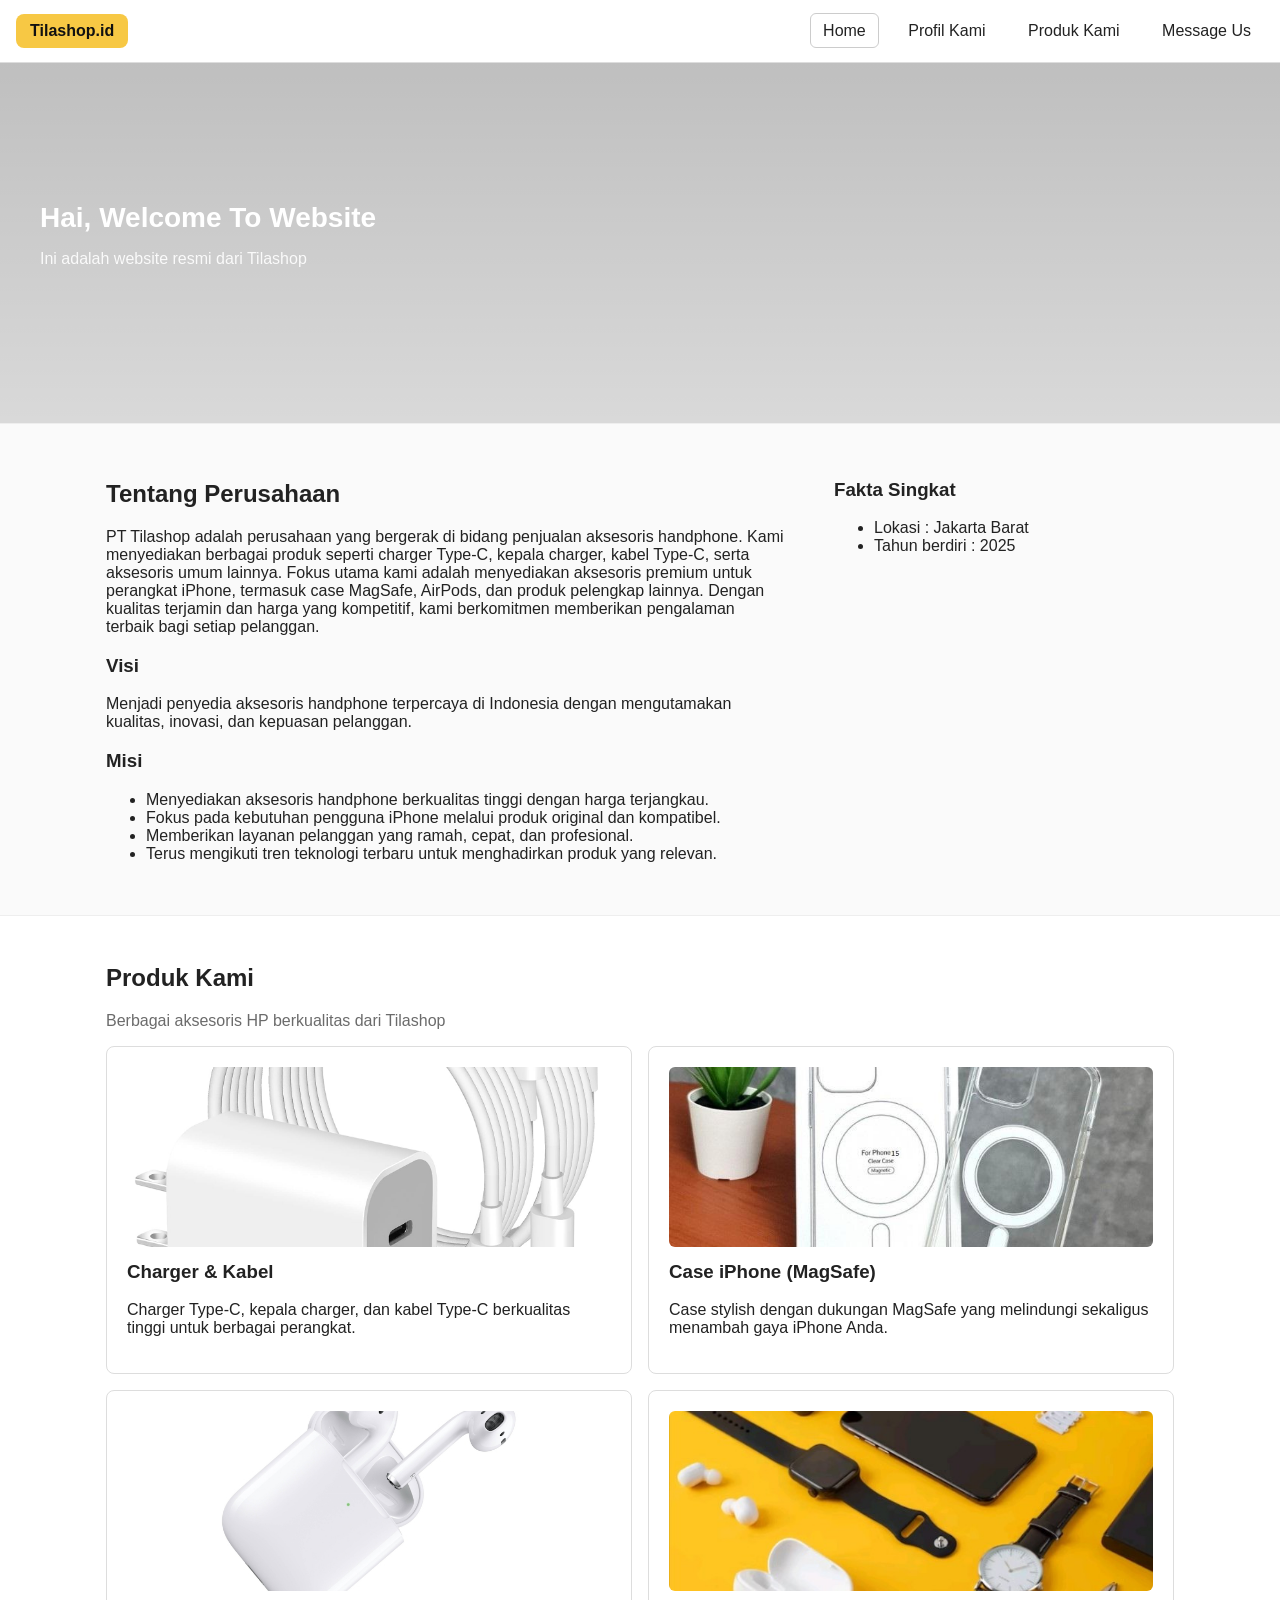
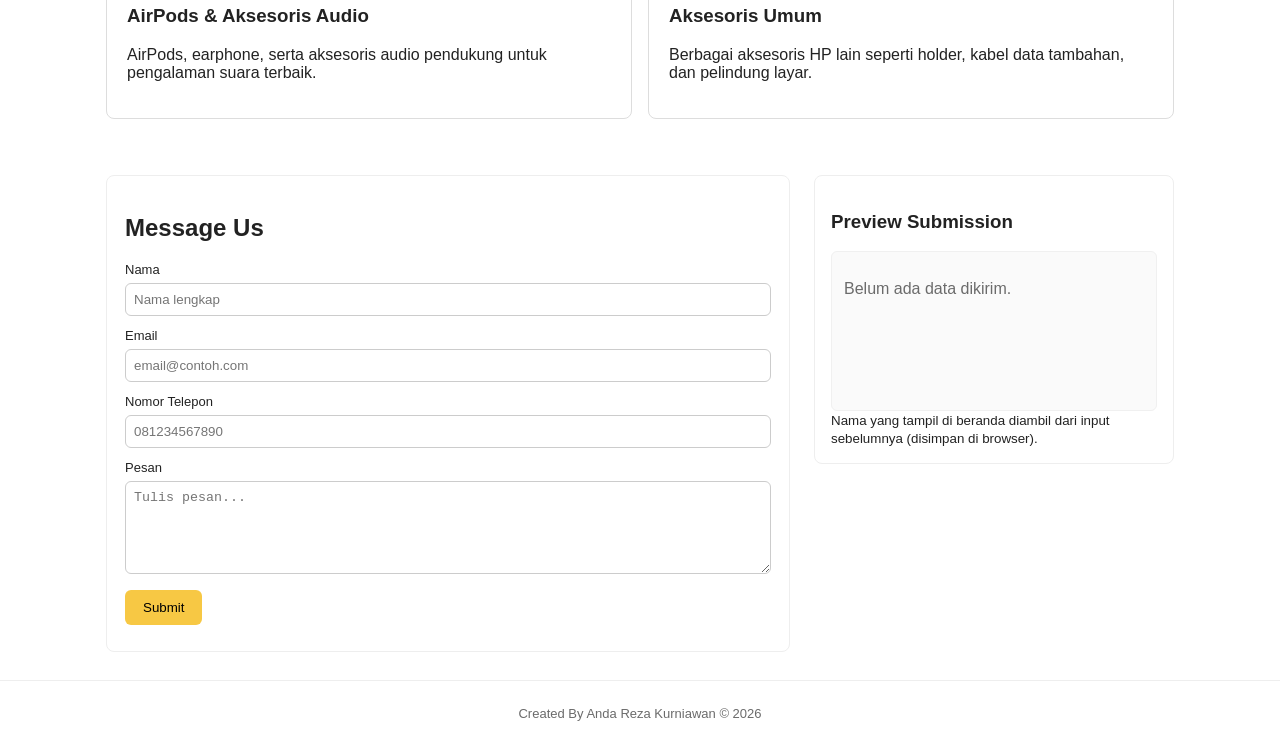
<file: index.html>
<!doctype html>
<html lang="id">
<head>
  <meta charset="utf-8" />
  <meta name="viewport" content="width=device-width,initial-scale=1" />
  <title>Perusahaan Contoh - Beranda</title>
  <link rel="stylesheet" href="css/style.css" />
</head>
<body>
  <header class="site-header">
    <div class="topbar">
      <div class="logo">Tilashop.id</div>
      <nav class="nav">
        <a href="index.html" class="active">Home</a>
        <a href="profile.html">Profil Kami</a>
        <a href="#products">Produk Kami</a>
        <a href="#contact">Message Us</a>
      </nav>
    </div>
  </header>

  <main>
    <!-- Banner -->
    <section class="banner">
      <div class="banner-overlay">
        <h1 id="greeting">Hi, Selamat Datang di Tilashop</h1>
        <p class="sub">Ini adalah website resmi dari Tilashop</p>
      </div>
    </section>

    <!-- About & Vision -->
    <section class="about">
      <div class="container">
        <article class="about-left">
          <h2>Tentang Perusahaan</h2>
          <p>
            PT Tilashop adalah perusahaan yang bergerak di bidang penjualan aksesoris handphone. 
            Kami menyediakan berbagai produk seperti charger Type-C, kepala charger, kabel Type-C, serta aksesoris umum lainnya. Fokus utama kami adalah menyediakan aksesoris premium untuk perangkat iPhone, termasuk case MagSafe, AirPods, dan produk pelengkap lainnya. 
            Dengan kualitas terjamin dan harga yang kompetitif, kami berkomitmen memberikan pengalaman terbaik bagi setiap pelanggan.
          </p>

          <h3>Visi</h3>
          <p>Menjadi penyedia aksesoris handphone terpercaya di Indonesia dengan mengutamakan kualitas, inovasi, dan kepuasan pelanggan.</p>

          <h3>Misi</h3>
          <ul>
            <li>Menyediakan aksesoris handphone berkualitas tinggi dengan harga terjangkau.</li>
            <li>Fokus pada kebutuhan pengguna iPhone melalui produk original dan kompatibel.</li>
            <li>Memberikan layanan pelanggan yang ramah, cepat, dan profesional.</li>
            <li>Terus mengikuti tren teknologi terbaru untuk menghadirkan produk yang relevan.</li>
          </ul>
        </article>

        <aside class="about-right">
          <h3>Fakta Singkat</h3>
          <ul>
            <li>Lokasi : Jakarta Barat</li>
            <li>Tahun berdiri : 2025</li>
          </ul>
        </aside>
      </div>
    </section>

    
   
<!-- Produk Kami -->
<section id="products" class="products">
  <div class="container">
    <h2>Produk Kami</h2>
    <p class="muted">Berbagai aksesoris HP berkualitas dari Tilashop</p>
    <div class="cards">
      
      <div class="card">
        <img src="img/charger.jpg" alt="Charger & Kabel">
        <h3>Charger & Kabel</h3>
        <p>Charger Type-C, kepala charger, dan kabel Type-C berkualitas tinggi untuk berbagai perangkat.</p>
      </div>

      <div class="card">
        <img src="img/case-magsafe.jpg" alt="Case iPhone MagSafe">
        <h3>Case iPhone (MagSafe)</h3>
        <p>Case stylish dengan dukungan MagSafe yang melindungi sekaligus menambah gaya iPhone Anda.</p>
      </div>

      <div class="card">
        <img src="img/airpods.jpg" alt="AirPods & Aksesoris Audio">
        <h3>AirPods & Aksesoris Audio</h3>
        <p>AirPods, earphone, serta aksesoris audio pendukung untuk pengalaman suara terbaik.</p>
      </div>

      <div class="card">
        <img src="img/aksesoris.jpg" alt="Aksesoris Umum">
        <h3>Aksesoris Umum</h3>
        <p>Berbagai aksesoris HP lain seperti holder, kabel data tambahan, dan pelindung layar.</p>
      </div>

    </div>
  </div>
</section>


    <!-- Contact / Message Us -->
    <section id="contact" class="contact">
      <div class="container contact-grid">
        <div class="contact-form">
          <h2>Message Us</h2>
          <form id="contactForm" novalidate>
            <label for="name">Nama</label>
            <input id="name" name="name" type="text" placeholder="Nama lengkap" />

            <label for="email">Email</label>
            <input id="email" name="email" type="email" placeholder="email@contoh.com" />

            <label for="phone">Nomor Telepon</label>
            <input id="phone" name="phone" type="tel" placeholder="081234567890" />

            <label for="message">Pesan</label>
            <textarea id="message" name="message" rows="5" placeholder="Tulis pesan..."></textarea>

            <div class="form-actions">
              <button type="submit" id="submitBtn">Submit</button>
            </div>
            <div id="formErrors" class="errors" aria-live="polite"></div>
          </form>
        </div>

        <div class="contact-preview">
          <h3>Preview Submission</h3>
          <div id="previewBox" class="preview-box">
            <p class="muted">Belum ada data dikirim.</p>
          </div>

          <div class="note">
            <small>Nama yang tampil di beranda diambil dari input sebelumnya (disimpan di browser).</small>
          </div>
        </div>
      </div>
    </section>

  </main>

  <footer class="site-footer">
    <div class="container">
      <p>Created By Anda Reza Kurniawan &copy; <span id="year"></span></p>
    </div>
  </footer>

  <script src="js/script.js"></script>
</body>
</html>
</file>
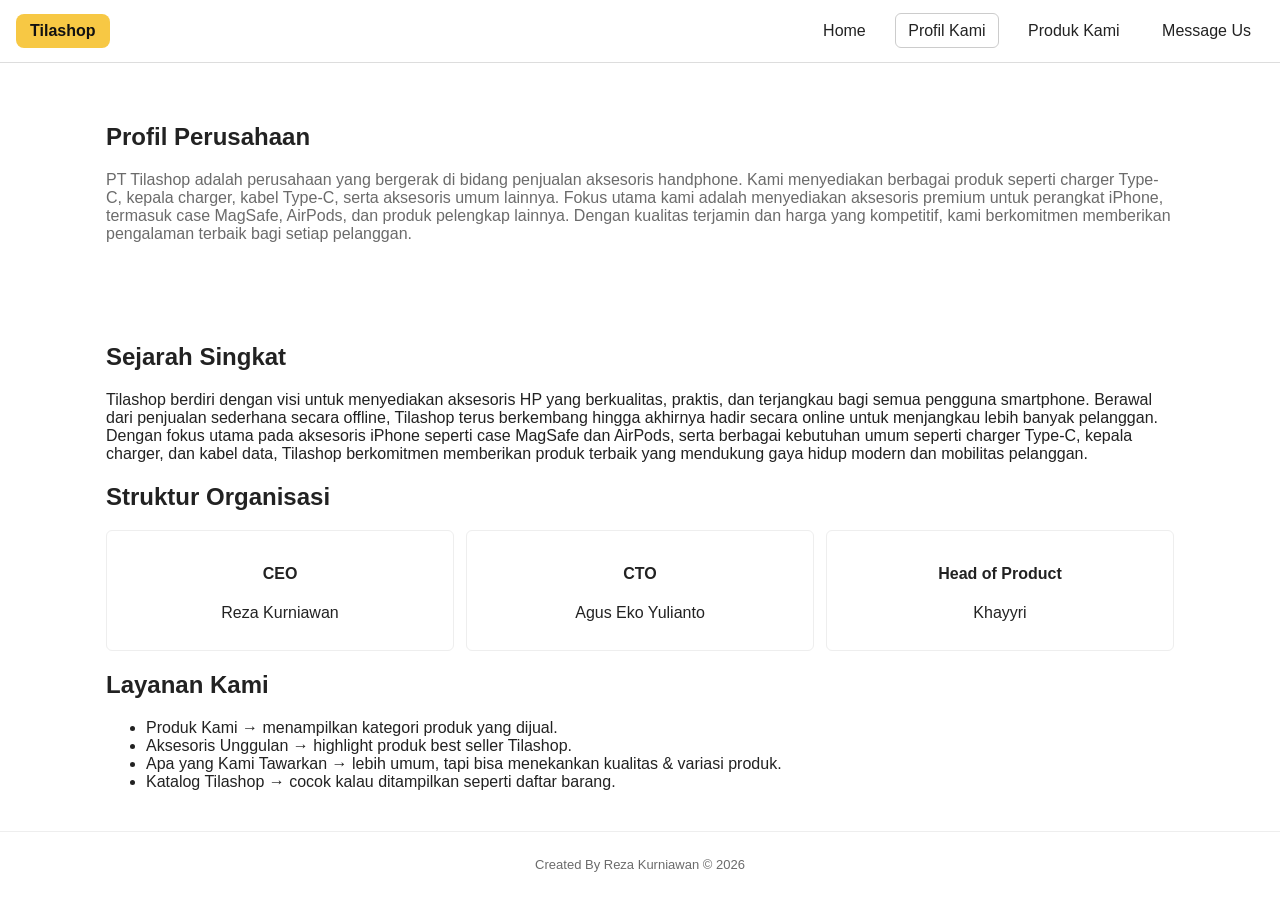
<file: profile.html>
<!doctype html>
<html lang="id">
<head>
  <meta charset="utf-8" />
  <meta name="viewport" content="width=device-width,initial-scale=1" />
  <title>Perusahaan Contoh - Profil Kami</title>
  <link rel="stylesheet" href="css/style.css" />
</head>
<body>
  <header class="site-header">
    <div class="topbar">
      <div class="logo">Tilashop</div>
      <nav class="nav">
        <a href="index.html">Home</a>
        <a href="profile.html" class="active">Profil Kami</a>
        <a href="#products">Produk Kami</a>
        <a href="index.html#contact">Message Us</a>
      </nav>
    </div>
  </header>

  <main>
    <section class="profile-hero">
      <div class="container">
        <h1>Profil Perusahaan</h1>
        <p class="lead">PT Tilashop adalah perusahaan yang bergerak di bidang penjualan aksesoris handphone. 
         Kami menyediakan berbagai produk seperti charger Type-C, kepala charger, kabel Type-C, serta aksesoris umum lainnya. Fokus utama kami adalah menyediakan aksesoris premium untuk perangkat iPhone, termasuk case MagSafe, AirPods, dan produk pelengkap lainnya. Dengan kualitas terjamin dan harga yang kompetitif, 
         kami berkomitmen memberikan pengalaman terbaik bagi setiap pelanggan.</p>
      </div>
    </section>

    <section class="profile-content">
      <div class="container">
        <h2>Sejarah Singkat</h2>
        <p>
         Tilashop berdiri dengan visi untuk menyediakan aksesoris HP yang berkualitas, praktis, dan terjangkau bagi semua pengguna smartphone. 
         Berawal dari penjualan sederhana secara offline, Tilashop terus berkembang hingga akhirnya hadir secara online untuk menjangkau lebih banyak pelanggan. Dengan fokus utama pada aksesoris iPhone seperti case MagSafe dan AirPods, serta berbagai kebutuhan umum seperti charger Type-C, kepala charger, dan kabel data, 
         Tilashop berkomitmen memberikan produk terbaik yang mendukung gaya hidup modern dan mobilitas pelanggan.
        </p>

        <h2>Struktur Organisasi</h2>
        <div class="org-grid">
          <div class="org-card">
            <h4>CEO</h4>
            <p>Reza Kurniawan</p>
          </div>
          <div class="org-card">
            <h4>CTO</h4>
            <p>Agus Eko Yulianto</p>
          </div>
          <div class="org-card">
            <h4>Head of Product</h4>
            <p>Khayyri</p>
          </div>
        </div>

        <h2>Layanan Kami</h2>
        <ul>
          <li>Produk Kami → menampilkan kategori produk yang dijual.</li>
          <li>Aksesoris Unggulan → highlight produk best seller Tilashop.</li>
          <li>Apa yang Kami Tawarkan → lebih umum, tapi bisa menekankan kualitas & variasi produk.</li>
          <li>Katalog Tilashop → cocok kalau ditampilkan seperti daftar barang.</li>
        </ul>
      </div>
    </section>

  </main>

  <footer class="site-footer">
    <div class="container">
      <p>Created By Reza Kurniawan &copy; <span id="year2"></span></p>
    </div>
  </footer>

  <script src="js/script.js"></script>
</body>
</html>
</file>
<file: css/style.css>
/* Reset kecil & variabel */
:root{
  --accent: #f7c844;
  --dark: #222;
  --muted: #6b6b6b;
  --max-width: 1100px;
  --gap: 20px;
  font-family: Inter, "Helvetica Neue", Arial, sans-serif;
  color: var(--dark);
}

*{box-sizing:border-box}
html,body{margin:0;padding:0;height:100%}
.container{max-width:var(--max-width);margin:0 auto;padding:0 16px}

/* Header */
.site-header{border-bottom:1px solid #ddd;background:#fff}
.topbar{display:flex;align-items:center;justify-content:space-between;padding:14px 16px}
.logo{background:var(--accent);color:#111;padding:8px 14px;border-radius:8px;font-weight:700}
.nav a{margin-left:12px;padding:8px 12px;border-radius:6px;text-decoration:none;color:var(--dark);border:1px solid transparent}
.nav a.active, .nav a:hover{border-color:#ccc;background:#fff}

/* Banner */
.banner{height:360px;background-image:linear-gradient(rgba(0,0,0,0.25),rgba(0,0,0,0.15)), url('https://picsum.photos/1400/600?blur=2');background-size:cover;background-position:center;display:flex;align-items:center}
.banner-overlay{color:#fff;padding-left:40px}
.banner h1{font-size:28px;margin:0 0 6px}
.banner .sub{opacity:0.9}

/* About section */
.about{padding:36px 0;border-top:1px solid #eee;border-bottom:1px solid #eee;background:#fafafa}
.about-left{flex:2}
.about-right{flex:1;padding-left:24px}
.about .container{display:flex;gap:24px;align-items:flex-start}

.products {
  padding: 28px 0;
}
.products .cards {
  display: flex;
  flex-wrap: wrap;
  gap: 16px;
  margin-top: 12px;
}
.products .card {
  flex: 1 1 calc(50% - 16px);
  border: 1px solid #ddd;
  padding: 20px;
  border-radius: 8px;
  background: #fff;
}
.products .card h3 {
  margin-top: 0;
}
@media (max-width: 700px){
  .products .card { flex: 1 1 100%; }
}

.products .card img {
  width: 100%;
  height: 180px;
  object-fit: cover;
  border-radius: 6px;
  margin-bottom: 10px;
}



/* Contact section */
.contact{padding:28px 0}
.contact-grid{display:grid;grid-template-columns:1fr 360px;gap:24px;align-items:start}
.contact-form{background:#fff;padding:18px;border-radius:8px;border:1px solid #eee}
.contact-form label{display:block;font-size:13px;margin-top:12px}
.contact-form input, .contact-form textarea{width:100%;padding:8px;margin-top:6px;border:1px solid #ccc;border-radius:6px}
.form-actions{margin-top:12px}
button#submitBtn{background:var(--accent);border:0;padding:10px 18px;border-radius:6px;cursor:pointer}

.contact-preview{background:#fff;border-radius:8px;padding:16px;border:1px solid #eee}
.preview-box{min-height:160px;border:1px solid #f0f0f0;padding:12px;border-radius:6px;background:#fafafa}
.muted{color:var(--muted)}

/* Footer */
.site-footer{border-top:1px solid #eee;padding:12px 0;text-align:center;font-size:13px;color:var(--muted)}

/* Profile page */
.profile-hero{padding:40px 0;background:linear-gradient(90deg,#fff,#fff)}
.profile-hero .lead{color:var(--muted)}
.profile-content{padding:24px 0}
.org-grid{display:flex;gap:12px;margin-top:12px}
.org-card{flex:1;border:1px solid #eee;padding:12px;border-radius:6px;text-align:center}

/* Errors */
.errors{color:#b00020;margin-top:8px;font-size:13px}

/* Responsive */
@media (max-width:900px){
  .banner{height:220px}
  .banner-overlay{padding-left:18px}
  .about .container{flex-direction:column}
  .contact-grid{grid-template-columns:1fr; }
  .contact-preview{order:2}
  .contact-form{order:1}
  .cards{flex-direction:column}
  .org-grid{flex-direction:column}
}
</file>
